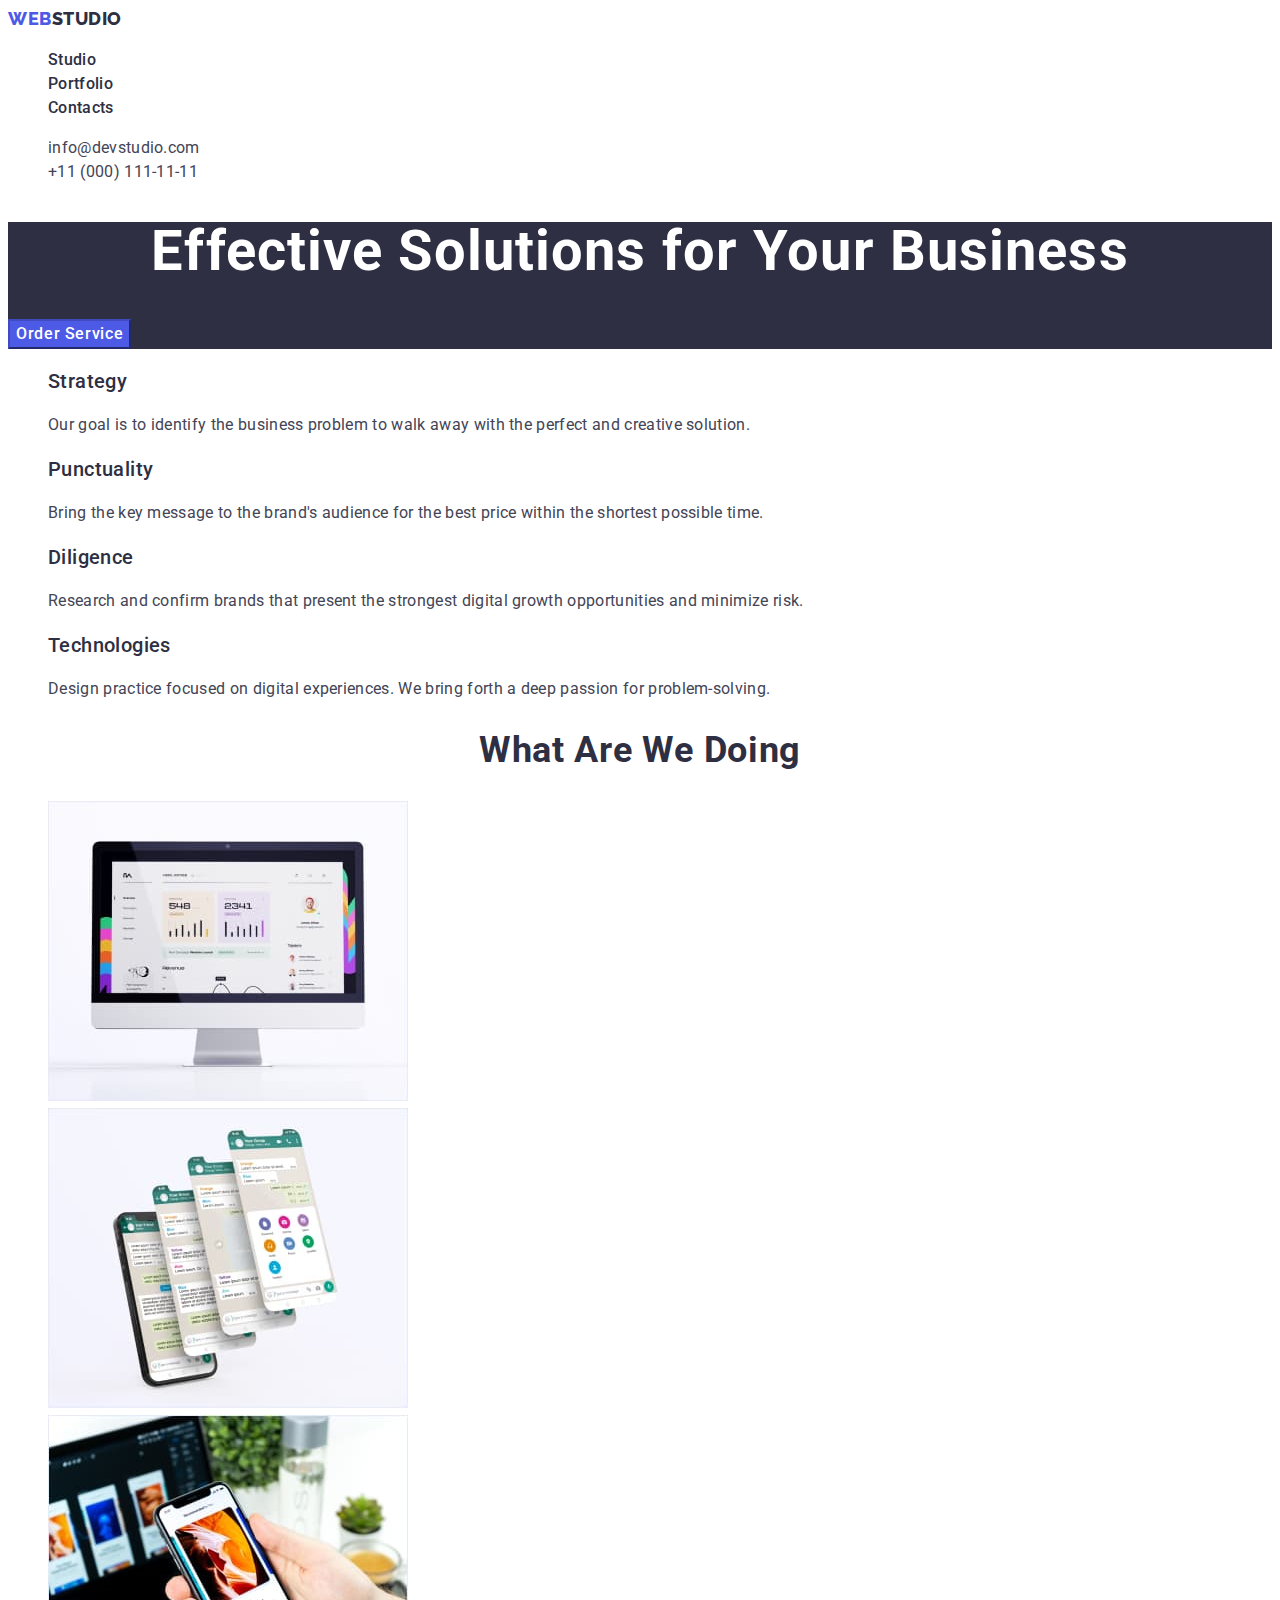
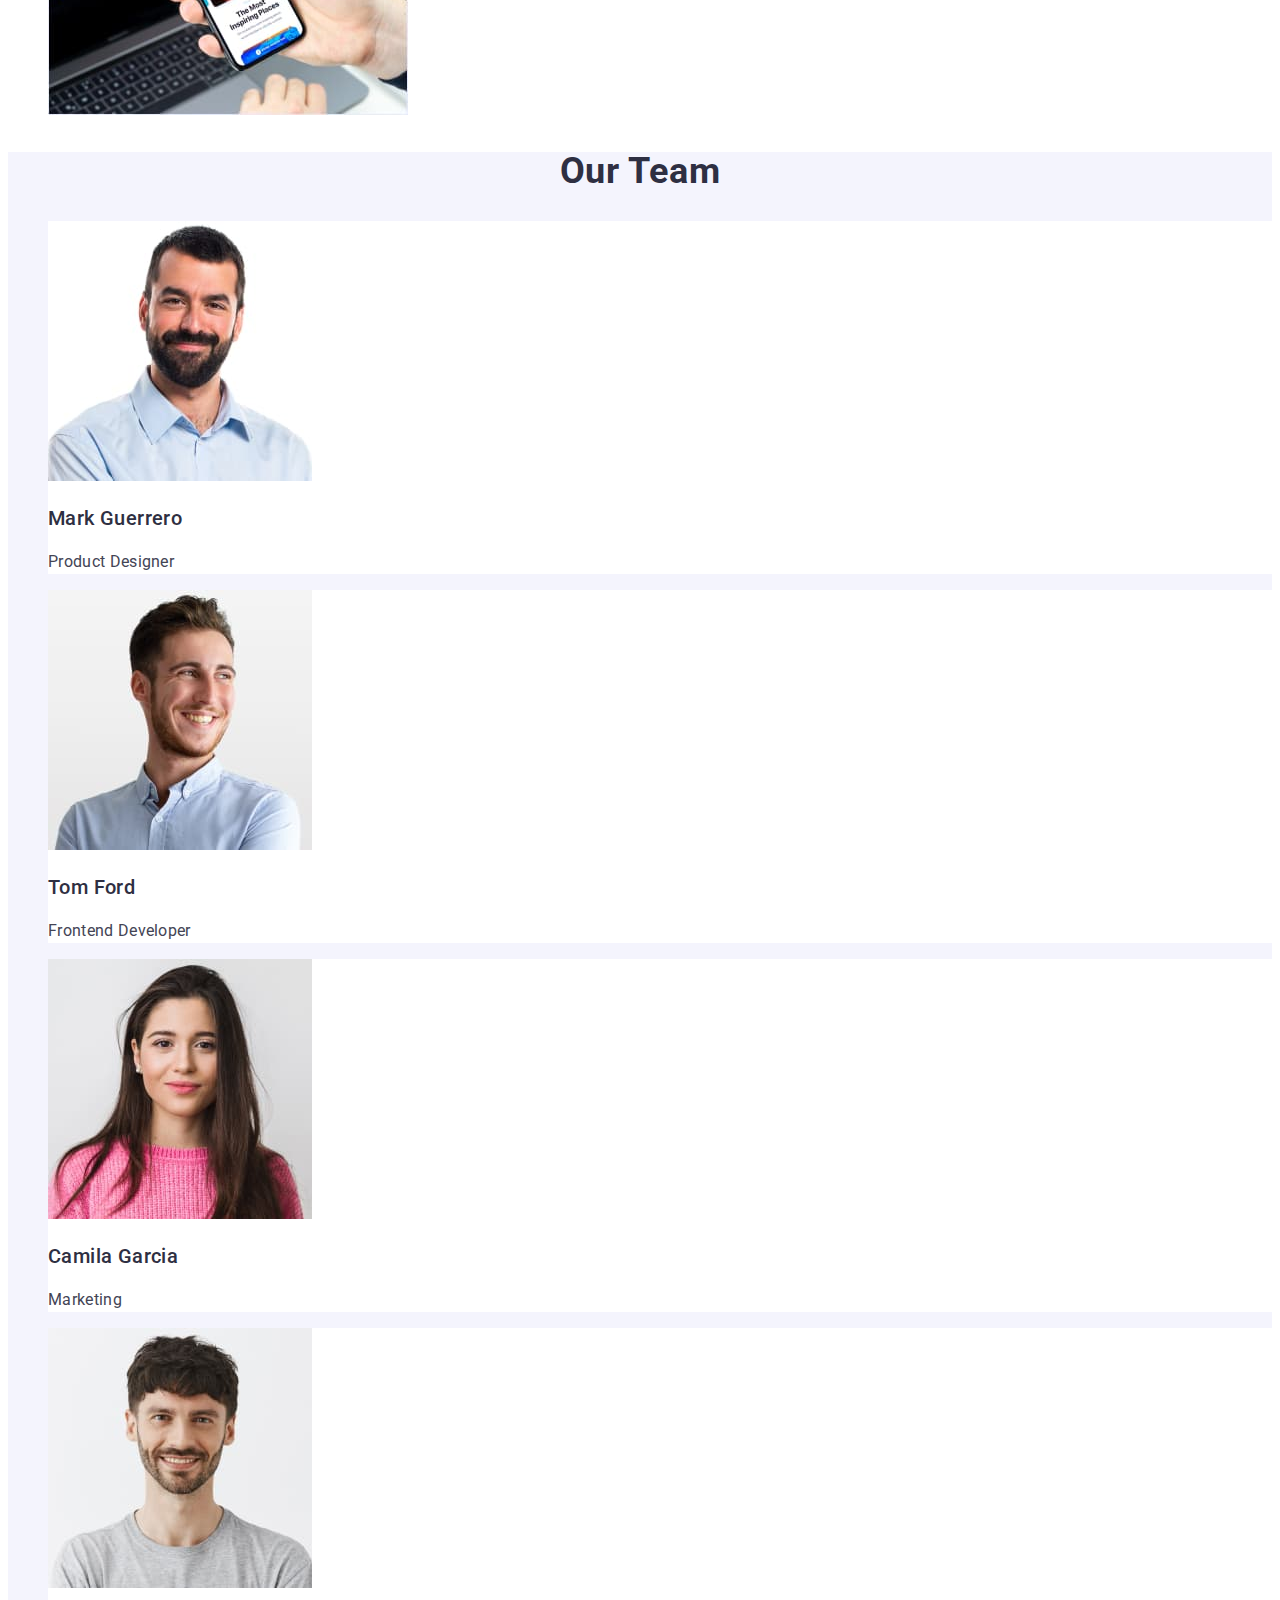
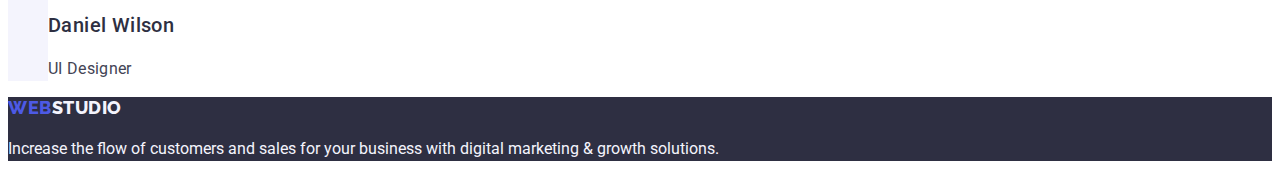
<file: index.html>
<!DOCTYPE html>
<html lang="en">
  <head>
    <meta charset="UTF-8" />
    <meta http-equiv="X-UA-Compatible" content="IE=edge" />
    <meta name="viewport" content="width=device-width, initial-scale=1.0" />
    <title>Document</title>
    <link rel="preconnect" href="https://fonts.googleapis.com" />
    <link rel="preconnect" href="https://fonts.gstatic.com" crossorigin />
    <link
      href="https://fonts.googleapis.com/css2?family=Raleway:wght@800&family=Roboto:wght@400;500;700;900&display=swap"
      rel="stylesheet"
    />
    <link rel="stylesheet" href="./css/style.css" />
  </head>
  <body>
    <header>
      <nav>
        <a class="link logo" href="./index.html">Web<span class="logo-part">Studio</span></a>
        <ul class="list">
          <li><a class="link nav-link" href="./index.html">Studio</a></li>
          <li><a class="link nav-link" href="./portfolio.html">Portfolio</a></li>
          <li><a class="link nav-link" href="">Contacts</a></li>
        </ul>
      </nav>
      <address class="adress">
        <ul class="list">
          <li>
            <a class="link nav-link info-link" href="mailto:info@devstudio.com"
              >info@devstudio.com</a
            >
          </li>
          <li>
            <a class="link nav-link info-link" href="tel:+110001111111">+11 (000) 111-11-11 </a>
          </li>
        </ul>
      </address>
    </header>
    <main>
      <section class="title">
        <h1 class="text-title">Effective Solutions for Your Business</h1>
        <button type="button" class="button btn-order">Order Service</button>
      </section>
      <section id="about">
        <h2  hidden class="visually-hidden">Preferences</h2>
        <ul class="list">
          <li>
            <h3 class="about-title">Strategy</h3>
            <p class="about-text">
              Our goal is to identify the business problem to walk away with the
              perfect and creative solution.
            </p>
          </li>
          <li>
            <h3 class="about-title">Punctuality</h3>
            <p class="about-text">
              Bring the key message to the brand's audience for the best price
              within the shortest possible time.
            </p>
          </li>

          <li>
            <h3 class="about-title">Diligence</h3>
            <p class="about-text">
              Research and confirm brands that present the strongest digital
              growth opportunities and minimize risk.
            </p>
          </li>
          <li>
            <h3 class="about-title">Technologies</h3>
            <p class="about-text">
              Design practice focused on digital experiences. We bring forth a
              deep passion for problem-solving.
            </p>
          </li>
        </ul>
      </section>
      <section id="services">
        <h2 class="headline">What are we doing</h2>
        <ul class="list">
          <li>
            <img
              src="./images/services/img1.jpg"
              alt="programming"
              width="360"
            />
          </li>
          <li>
            <img src="./images/services/img2.jpg" alt="design" width="360" />
          </li>
          <li>
            <img
              src="./images/services/img3.jpg"
              alt="graphic design"
              width="360"
            />
          </li>
        </ul>
      </section>
      <section id="our-team" class="our-team">
        <h2 class="headline">Our Team</h2>
        <ul class="list">
          <li class="card-team">
            <img
              src="./images/our-team/img1.jpg"
              alt="Product Designer"
              width="264"
            />
            <h3 class="about-title">Mark Guerrero</h3>
            <p class="team-description">Product Designer</p>
          </li>
          <li class="card-team">
            <img
              src="./images/our-team/img2.jpg"
              alt="Frontend Developer"
              width="264"
            />
            <h3 class="about-title">Tom Ford</h3>
            <p class="team-description">Frontend Developer</p>
          </li>
          <li class="card-team ">
            <img src="./images/our-team/img3.jpg" alt="Marketing" width="264" />
            <h3 class="about-title">Camila Garcia</h3>
            <p class="team-description">Marketing</p>
          </li>
          <li class="card-team">
            <img
              src="./images/our-team/img4.jpg"
              alt="UI Designer"
              width="264"
            />
            <h3 class="about-title">Daniel Wilson</h3>
            <p class="team-description">UI Designer</p>
          </li>
        </ul>
      </section>
    </main>
    <footer class="footer">
      <a class="link logo" href="./index.html">Web<span class="logo-part-footer">Studio</span></a>
      <p class= "info-footer">
        Increase the flow of customers and sales for your business with digital
        marketing & growth solutions.
      </p>
    </footer>
  </body>
</html>
</file>
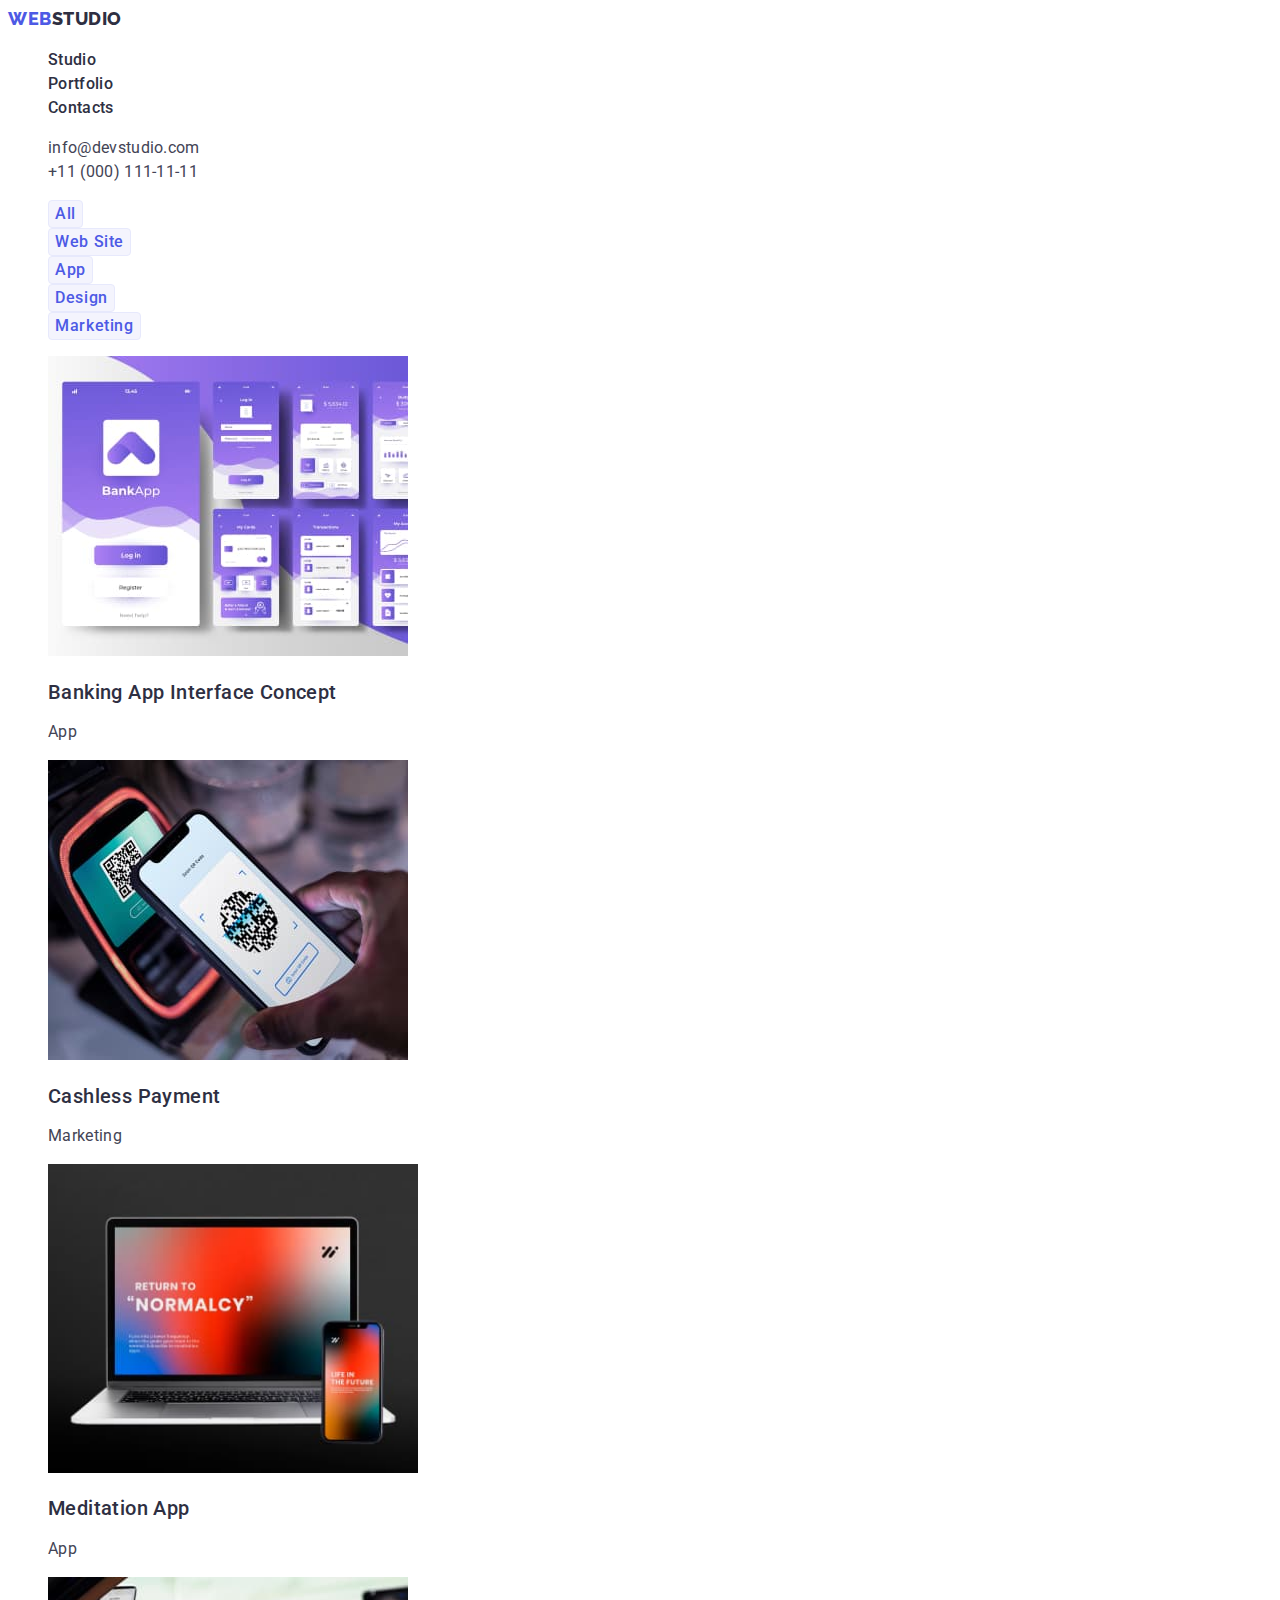
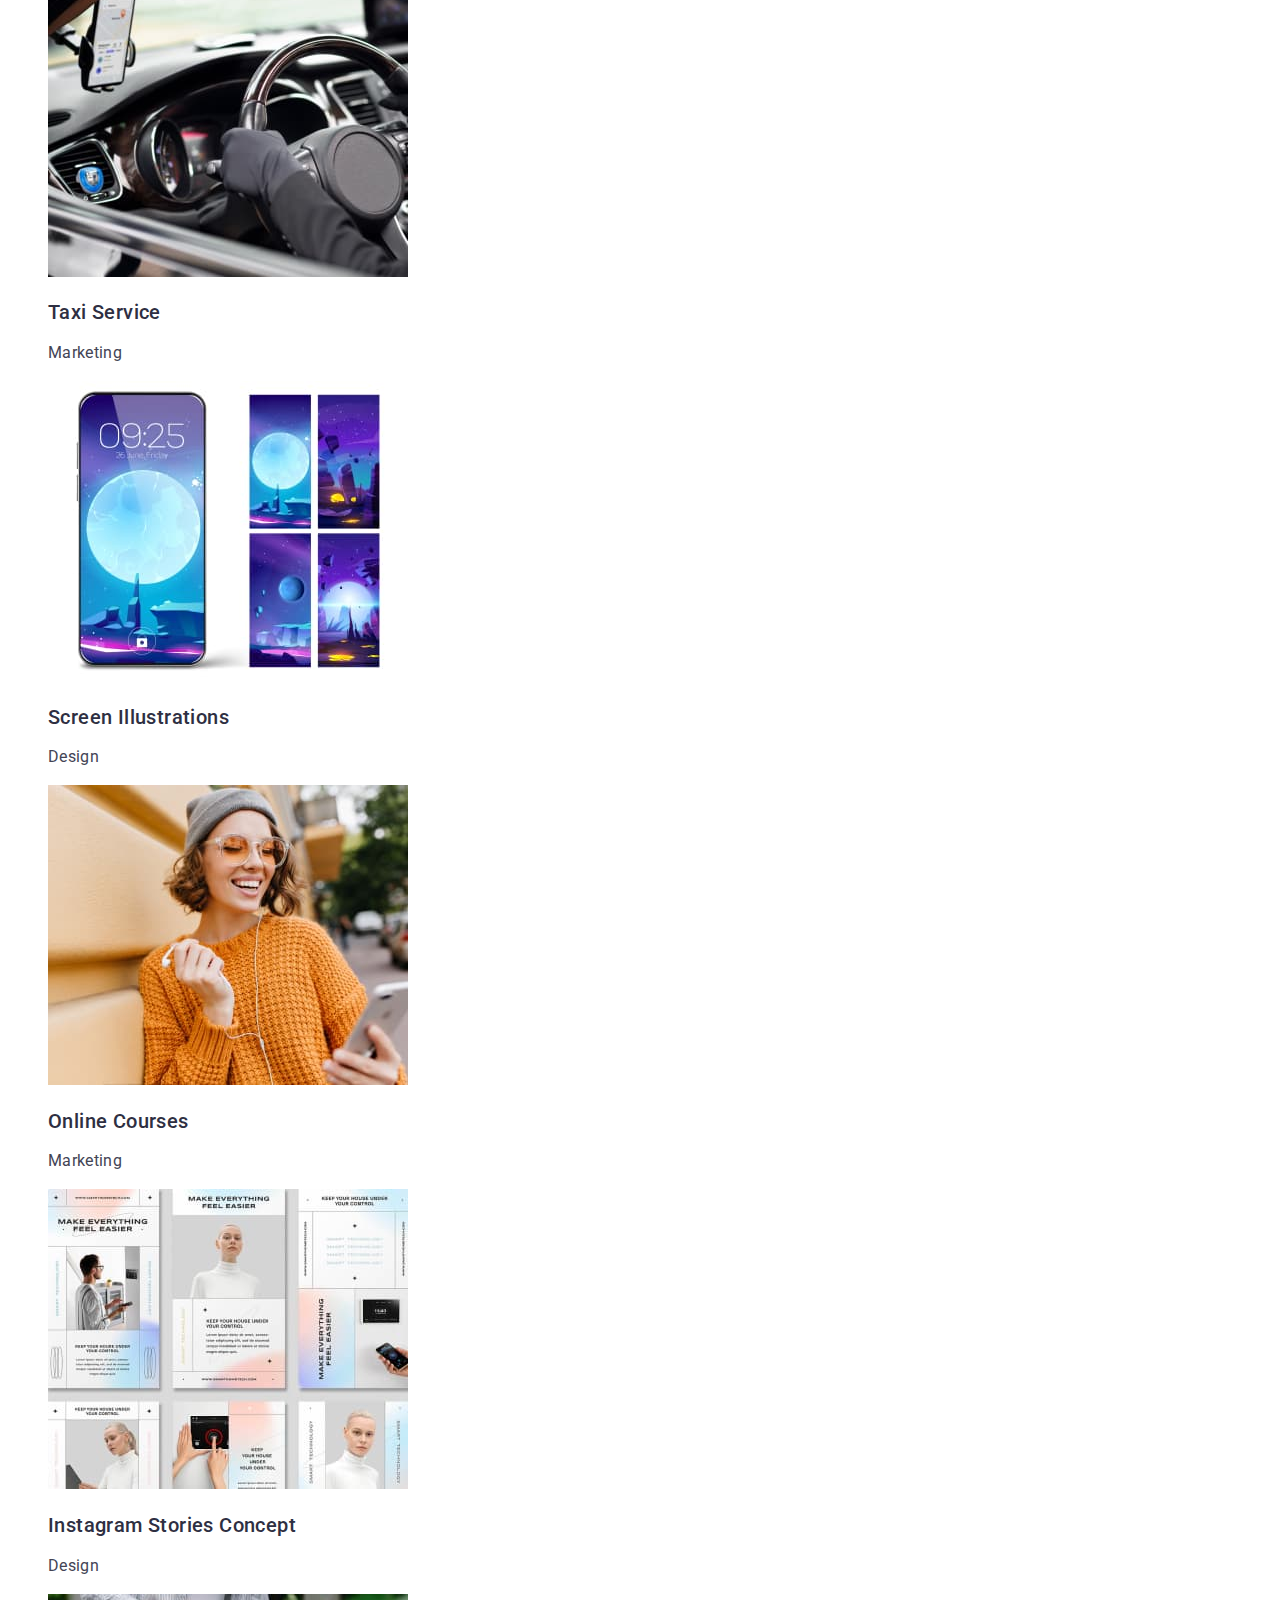
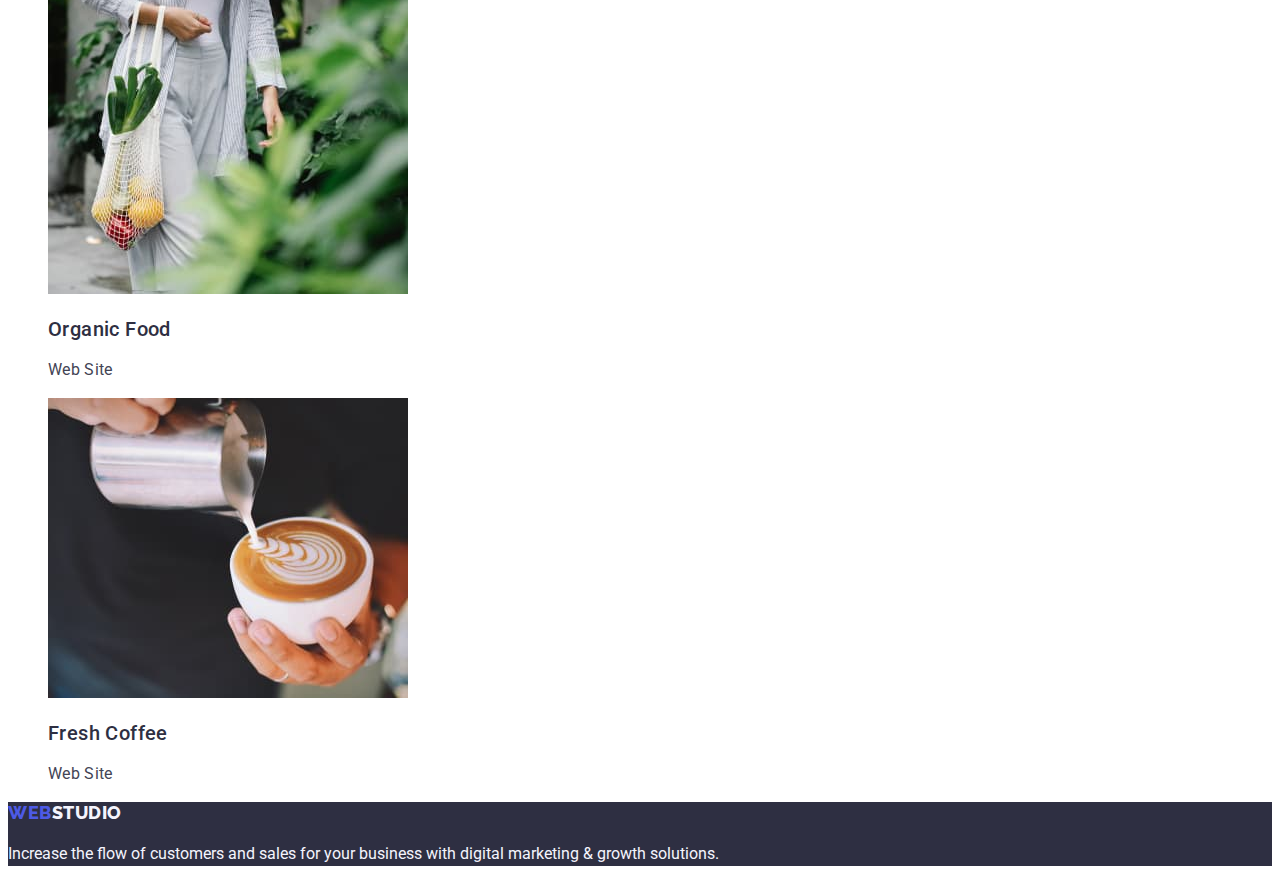
<file: portfolio.html>
<!DOCTYPE html>
<html lang="en">
  <head>
    <meta charset="UTF-8" />
    <meta http-equiv="X-UA-Compatible" content="IE=edge" />
    <meta name="viewport" content="width=device-width, initial-scale=1.0" />
    <title>Document</title>
    <link rel="preconnect" href="https://fonts.googleapis.com" />
    <link rel="preconnect" href="https://fonts.gstatic.com" crossorigin />
    <link
      href="https://fonts.googleapis.com/css2?family=Raleway:wght@800&family=Roboto:wght@400;500;700;900&display=swap"
      rel="stylesheet"
    />
    <link rel="stylesheet" href="./css/style.css" />
  </head>
  <body>
    <header>
      <nav>
        <a class="link logo" href="./index.html"
          >Web<span class="logo-part">Studio</span></a
        >
        <ul class="list">
          <li><a class="link nav-link" href="./index.html">Studio</a></li>
          <li>
            <a class="link nav-link" href="./portfolio.html">Portfolio</a>
          </li>
          <li><a class="link nav-link" href="">Contacts</a></li>
        </ul>
      </nav>
      <address class="adress">
        <ul class="list">
          <li>
            <a class="link nav-link info-link" href="mailto:info@devstudio.com"
              >info@devstudio.com</a
            >
          </li>
          <li>
            <a class="link nav-link info-link" href="tel:+110001111111"
              >+11 (000) 111-11-11
            </a>
          </li>
        </ul>
      </address>
    </header>
    <main>
      <section class="filter">
        <h1 hidden class="visually-hidden">Портфоліо</h1>
        <ul class="list">
          <li><button class="button btn-filter" type="button">All</button></li>
          <li>
            <button class="button btn-filter" type="button">Web Site</button>
          </li>
          <li>
            <button class="button btn-filter" type="button">App</button>
          </li>
          <li>
            <button class="button btn-filter" type="button">Design</button>
          </li>
          <li>
            <button class="button btn-filter" type="button">Marketing</button>
          </li>
        </ul>

        <ul class="list">
          <li class="card-project">
            <a class="link" href="">
              <img
                src="./images/filter-all/img1.jpg"
                alt="Banking App Interface Concept"
                width="360"
              />
              <h2 class="card-title">Banking App Interface Concept</h2>
              <p class="card-description">App</p></a
            >
          </li>
          <li class="card-project">
            <a class="link" href="">
              <img
                src="./images/filter-all/img2.jpg"
                alt="Cashless Payment"
                width="360"
              />
              <h2 class="card-title">Cashless Payment</h2>
              <p class="card-description">Marketing</p>
            </a>
          </li>
          <li class="card-project">
            <a class="link" href="">
              <img
                src="./images/filter-all/img3.jpg"
                alt="Meditation App"
                width="370"
              />
              <h2 class="card-title">Meditation App</h2>
              <p class="card-description">App</p></a
            >
          </li>
          <li class="card-project">
            <a class="link" href="">
              <img
                src="./images/filter-all/img4.jpg"
                alt="Taxi Service"
                width="360"
              />
              <h2 class="card-title">Taxi Service</h2>
              <p class="card-description">Marketing</p></a
            >
          </li>
          <li class="card-project">
            <a class="link" href="">
              <img
                src="./images/filter-all/img5.jpg"
                alt="Screen Illustrations"
                width="360"
              />
              <h2 class="card-title">Screen Illustrations</h2>
              <p class="card-description">Design</p></a
            >
          </li>
          <li class="card-project">
            <a class="link" href="">
              <img
                src="./images/filter-all/img6.jpg"
                alt="Online Courses"
                width="360"
              />
              <h2 class="card-title">Online Courses</h2>
              <p class="card-description">Marketing</p></a
            >
          </li>
          <li class="card-project">
            <a class="link" href="">
              <img
                src="./images/filter-all/img7.jpg"
                alt="Instagram Stories Concept"
                width="360"
              />
              <h2 class="card-title">Instagram Stories Concept</h2>
              <p class="card-description">Design</p></a
            >
          </li>
          <li class="card-project">
            <a class="link" href="">
              <img
                src="./images/filter-all/img8.jpg"
                alt="Organic Food"
                width="360"
              />
              <h2 class="card-title">Organic Food</h2>
              <p class="card-description">Web Site</p></a
            >
          </li>
          <li class="card-project">
            <a class="link" href="">
              <img
                src="./images/filter-all/img9.jpg"
                alt="Fresh Coffee"
                width="360"
              />
              <h2 class="card-title">Fresh Coffee</h2>
              <p class="card-description">Web Site</p></a
            >
          </li>
        </ul>
      </section>
    </main>
    <footer class="footer">
      <a class="link logo" href="./index.html"
        >Web<span class="logo-part-footer">Studio</span></a
      >
      <p class="info-footer">
        Increase the flow of customers and sales for your business with digital
        marketing & growth solutions.
      </p>
    </footer>
  </body>
</html>
</file>
<file: css/style.css>
:root {
  --main-light-color: #ffffff;
  --main-font-color: #2e2f42;
  --secondary-font-color: #434455;
  --light-font-color: #f4f4fd;
  --accent-color: #404bbf;
  --logo-color: #4d5ae5;
  --bg-color: #f5f4fa;
  --border-color: #f5f4fa;
  --bg-secondary-color: #e7e9fc;
}

body {
  background-color: var(--main-light-color);
  color: var(--secondary-font-color);
  font-family: "Roboto", sans-serif;
  line-height: 1.5;
  font-size: 16px;
}

.link {
  text-decoration: none;
}
.list {
  list-style: none;
}

.logo {
  font-family: "Raleway", sans-serif;
  font-weight: 800;
  font-size: 18px;
  line-height: 1.17;
  letter-spacing: 0.03em;
  text-transform: uppercase;
  color: var(--logo-color);
}
.logo-part {
  color: var(--main-font-color);
}

.nav-link {
  font-weight: 500;
  color: var(--main-font-color);
  letter-spacing: 0.02em;
}
.info-link {
  color: var(--secondary-font-color);
  letter-spacing: 0.02em;
  font-weight: 400;
}

.adress {
  font-style: normal;
}
.nav-link:hover,
.nav-link:focus {
  color: var(--accent-color);
}

.button {
  cursor: pointer;
  background-color: var(--logo-color);
  border-color: var(--accent-color);
  font-weight: 500;
  font-size: 16px;
  line-height: 1.5;
  color: var(--main-light-color);
  letter-spacing: 0.04em;
  font-family: "Roboto", sans-serif;
}

.button:hover,
.button:focus {
  background: var(--accent-color);
}
.btn-filter {
  background: var(--light-font-color);
  border: 1px solid var(--bg-secondary-color);
  border-radius: 4px;
  text-align: center;
  font-weight: 500;
  line-height: 1.5;
  color: var(--logo-color);
  font-family: inherit;
}
.btn-filter:active,
.btn-filter:focus,
.btn-filter:hover {
  color: var(--main-light-color);
  background: var(--accent-color);
}
.title {
  background-color: var(--main-font-color);
}
.visually-hidden {
  position: absolute;
  white-space: nowrap;
  width: 1px;
  height: 1px;
  overflow: hidden;
  border: 0;
  padding: 0;
  clip: rect(0 0 0 0);
  clip-path: inset(50%);
  margin: -1px;
  letter-spacing: 0.03em;
}
.text-title {
  font-weight: 700;
  font-size: 56px;
  line-height: 1.07;
  text-align: center;
  letter-spacing: 0.02em;
  color: var(--main-light-color);

}
.card-project {
  
}
.card-title {
  font-weight: 500;
  font-size: 20px;
  line-height: 1.2;
  color: var(--main-font-color);
  letter-spacing: 0.02em;
}
.card-description {
  font-size: 16;
  line-height: 1.5;
  color: var(--secondary-font-color);
  letter-spacing: 0.02em;
}
.our-team {
  background-color: var(--light-font-color);
}
.card-team {
  background-color: var(--main-light-color);
  font-size: 20px;
  line-height: 1.2;
  letter-spacing: 0.02em;
  color: var(--main-font-color);
}
.team-description {
  font-size: 16px;
  letter-spacing: 0.02em;
  color: var(--secondary-font-color);
  line-height: 1.5;
  font-weight: 400;
}
.headline {
  font-weight: 700;
  font-size: 36px;
  line-height: 1.11;
  text-align: center;
  letter-spacing: 0.02em;
  text-transform: capitalize;
  color: var(--main-font-color);
}
.about-title {
  font-weight: 500;
  font-size: 20px;
  line-height: 1.2;
  color: var(--main-font-color);
  letter-spacing: 0.02em;
}
.about-text {
  line-height: 1.5;
  color: var(--secondary-font-color);
  letter-spacing: 0.02em;
}
.footer {
  background: var(--main-font-color);
}
.logo-part-footer {
  color: var(--light-font-color);
}
.info-footer {
  line-height: 1.5;
  color: var(--light-font-color);
  font-style: normal;
}
</file>
